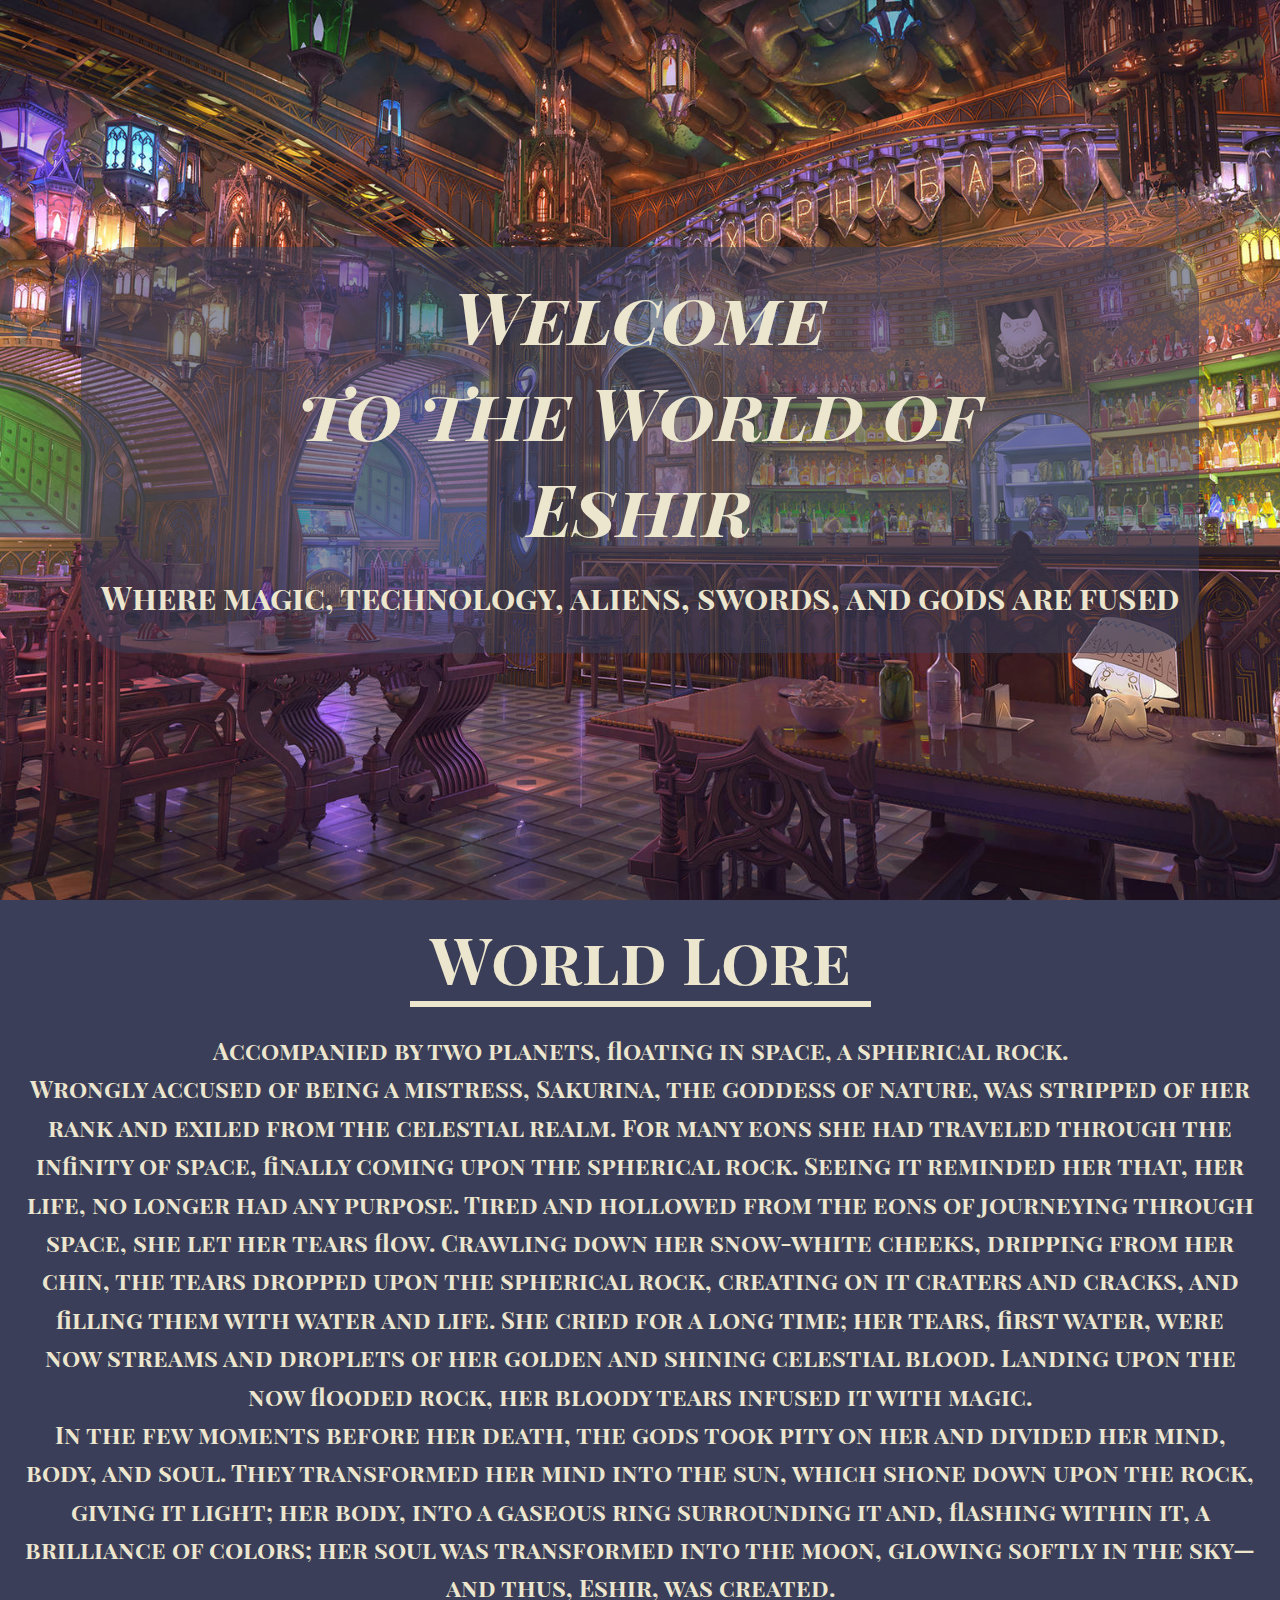
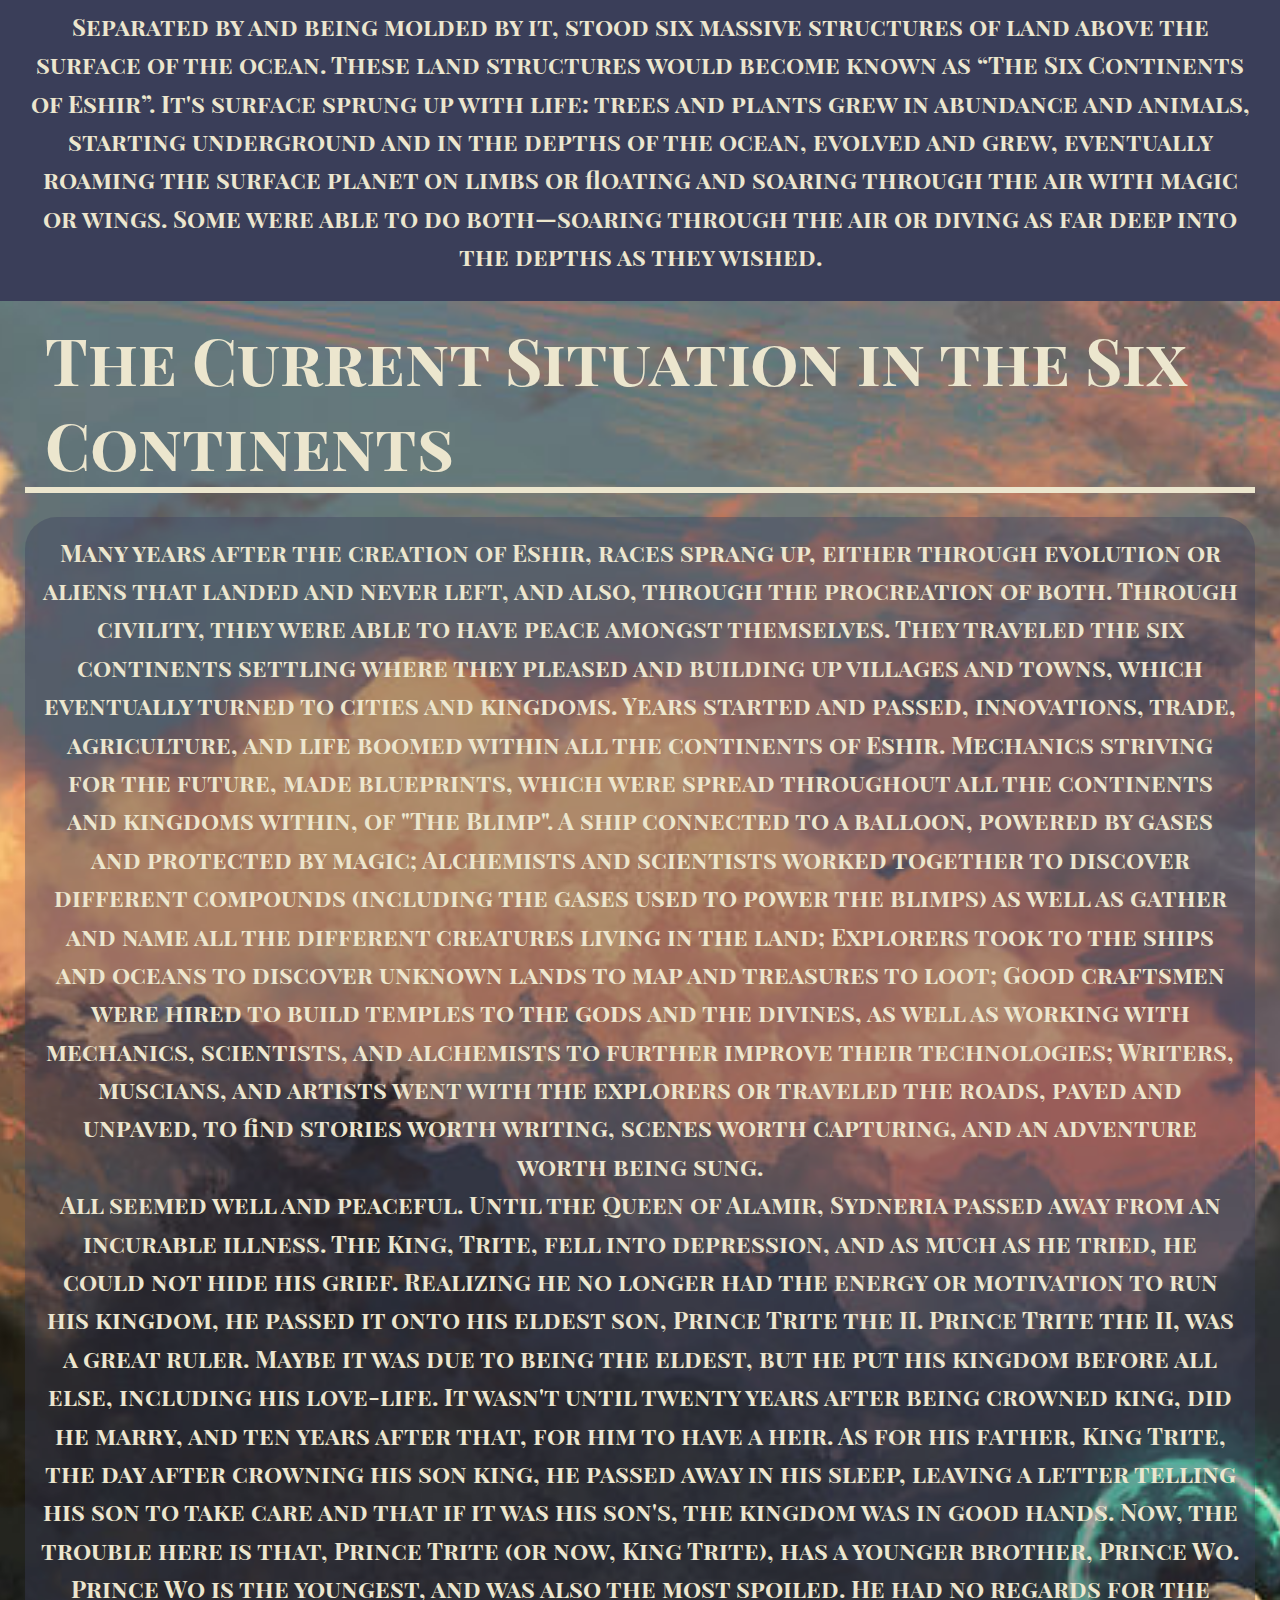
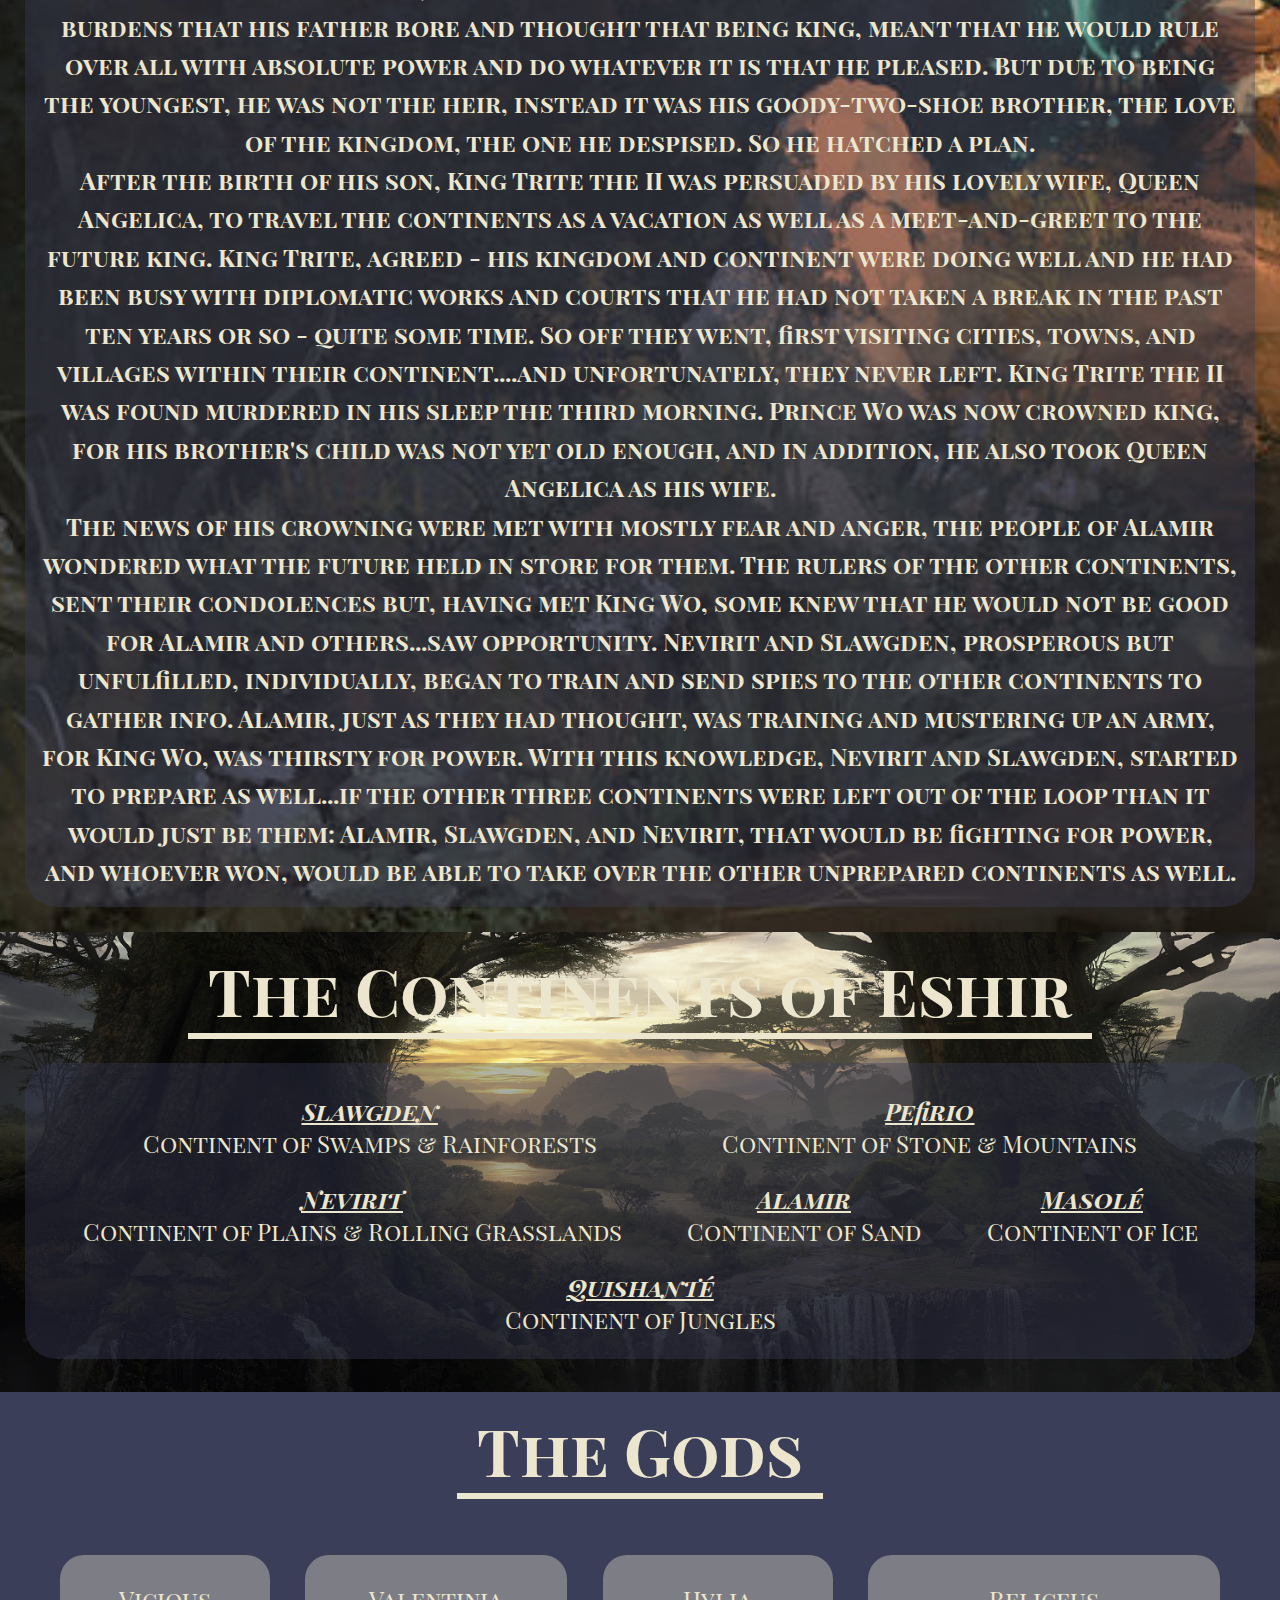
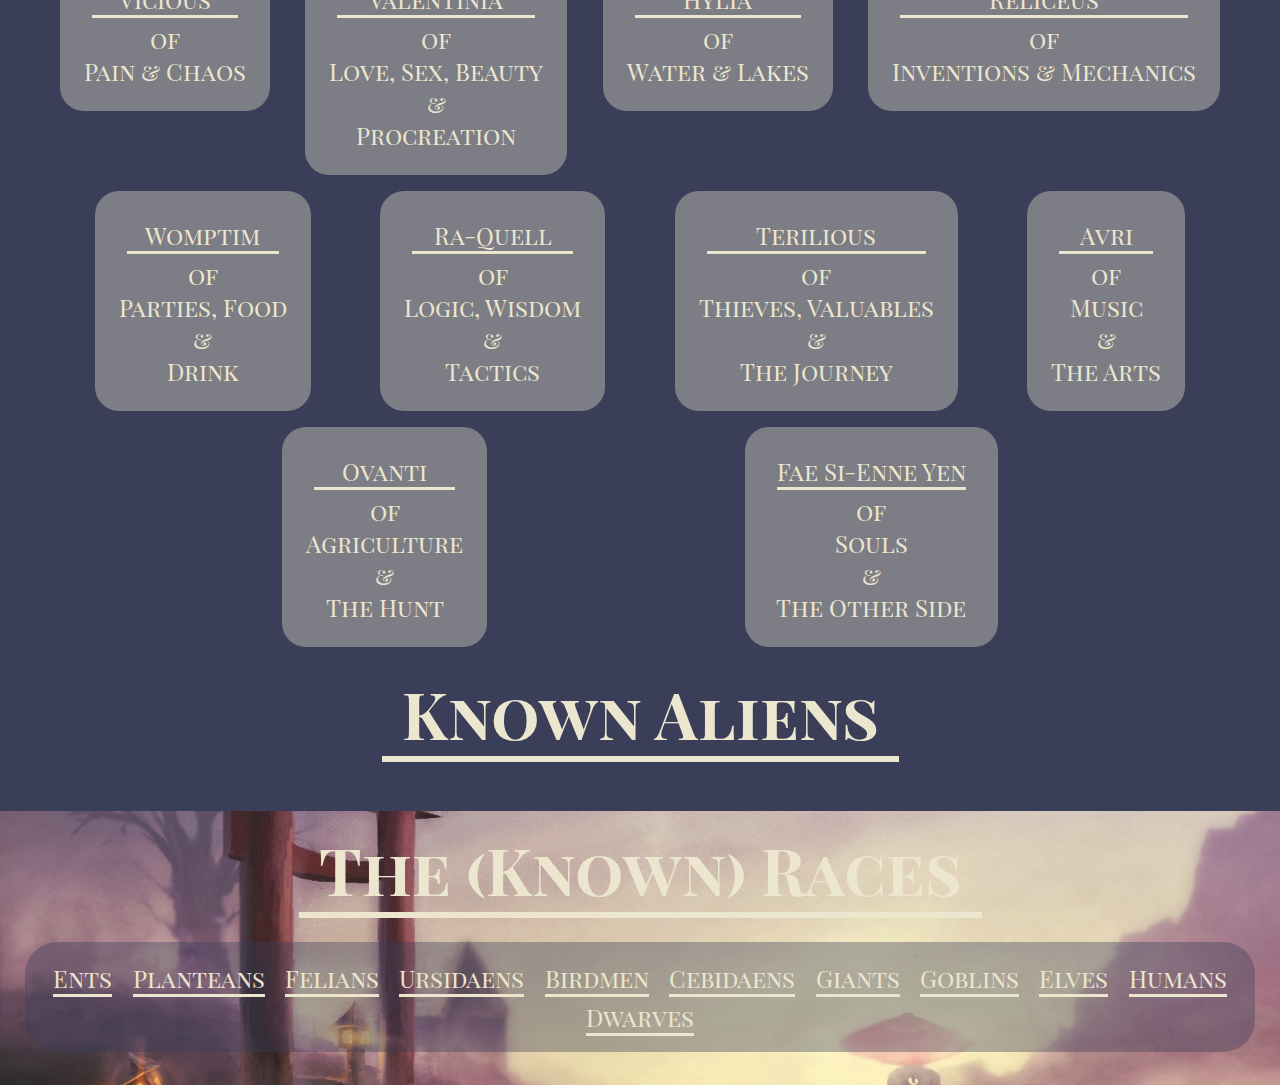
<file: index.html>
<!DOCTYPE html>
<html lang="en">
<head>
    <meta charset="UTF-8">
    <meta http-equiv="X-UA-Compatible" content="IE=edge">
    <meta name="viewport" content="width=device-width, initial-scale=1.0">
    <link rel="stylesheet" href="css/styles.css">
    <title>World of Eshir</title>
</head>
<body>
    <!--Intro-->
    <header id="intro">
        <div class="content-box">
            <h1 class="intro-header"><em>Welcome<br> to the World of<br>Eshir</em></h1>
            <p class="intro-text">Where magic, technology, aliens, swords, and gods are fused</p>
        </div>
    </header>
    
    <!--World Lore-->
    <section id="world-lore" class="section">
        <h1 class="world-lore-header">World Lore</h1>
        <p class="world-lore-text">Accompanied by two planets, floating in space, a spherical rock.</p>
        <p class="world-lore-text">Wrongly accused of being a mistress, Sakurina, the goddess of nature, was stripped of her rank and exiled from the celestial realm. For many eons she had traveled through the infinity of space, finally coming upon the spherical rock. Seeing it reminded her that, her life, no longer had any purpose. Tired and hollowed from the eons of journeying through space, she let her tears flow. Crawling down her snow-white cheeks, dripping from her chin, the tears dropped upon the spherical rock, creating on it craters and cracks, and filling them with water and life. She cried for a long time; her tears, first water, were now streams and droplets of her golden and shining celestial blood. Landing upon the now flooded rock, her bloody tears infused it with magic.</p>
        <p class="world-lore-text">In the few moments before her death, the gods took pity on her and divided her mind, body, and soul. They transformed her mind into the sun, which shone down upon the rock, giving it light; her body, into a gaseous ring surrounding it and, flashing within it, a brilliance of colors; her soul was transformed into the moon, glowing softly in the sky—and thus, Eshir, was created.</p>
        <p class="world-lore-text">Separated by and being molded by it, stood six massive structures of land above the surface of the ocean. These land structures would become known as “The Six Continents of Eshir”. It's surface sprung up with life: trees and plants grew in abundance and animals, starting underground and in the depths of the ocean, evolved and grew, eventually roaming the surface planet on limbs or floating and soaring through the air with magic or wings. Some were able to do both—soaring through the air or diving as far deep into the depths as they wished.
        </p>

    </section>
    
    <section id="filler-image-1"></section>

    <!--Current Lore/Plot-->
    <section id="plot" class="section">
        <h1 id="current-plot-header">The Current Situation in the Six Continents</h1>
        <div id="container-a">
            <p id="current-plot-text" class="make-smaller">Many years after the creation of Eshir, races sprang up, either through evolution or aliens that landed and never left, and also, through the procreation of both. Through civility, they were able to have peace amongst themselves. They traveled the six continents settling where they pleased and building up villages and towns, which eventually turned to cities and kingdoms. Years started and passed, innovations, trade, agriculture, and life boomed within all the continents of Eshir. Mechanics striving for the future, made blueprints, which were spread throughout all the continents and kingdoms within, of "The Blimp". A ship connected to a balloon, powered by gases and protected by magic; Alchemists and scientists worked together to discover different compounds (including the gases used to power the blimps) as well as gather and name all the different creatures living in the land; Explorers took to the ships and oceans to discover unknown lands to map and treasures to loot; Good craftsmen were hired to build temples to the gods and the divines, as well as working with mechanics, scientists, and alchemists to further improve their technologies; Writers, muscians, and artists went with the explorers or traveled the roads, paved and unpaved, to find stories worth writing, scenes worth capturing, and an adventure worth being sung.</p>
            <p id="current-plot-text" class="make-smaller">All seemed well and peaceful. Until the Queen of Alamir, Sydneria passed away from an incurable illness. The King, Trite, fell into depression, and as much as he tried, he could not hide his grief. Realizing he no longer had the energy or motivation to run his kingdom, he passed it onto his eldest son, Prince Trite the II. Prince Trite the II, was a great ruler. Maybe it was due to being the eldest, but he put his kingdom before all else, including his love-life. It wasn't until twenty years after being crowned king, did he marry, and ten years after that, for him to have a heir. As for his father, King Trite, the day after crowning his son king, he passed away in his sleep, leaving a letter telling his son to take care and that if it was his son's, the kingdom was in good hands. Now, the trouble here is that, Prince Trite (or now, King Trite), has a younger brother, Prince Wo. Prince Wo is the youngest, and was also the most spoiled. He had no regards for the burdens that his father bore and thought that being king, meant that he would rule over all with absolute power and do whatever it is that he pleased. But due to being the youngest, he was not the heir, instead it was his goody-two-shoe brother, the love of the kingdom, the one he despised. So he hatched a plan.<br> After the birth of his son, King Trite the II was persuaded by his lovely wife, Queen Angelica, to travel the continents as a vacation as well as a meet-and-greet to the future king. King Trite, agreed - his kingdom and continent were doing well and he had been busy with diplomatic works and courts that he had not taken a break in the past ten years or so - quite some time. So off they went, first visiting cities, towns, and villages within their continent....and unfortunately, they never left. King Trite the II was found murdered in his sleep the third morning. Prince Wo was now crowned king, for his brother's child was not yet old enough, and in addition, he also took Queen Angelica as his wife.</p>
            <p id="current-plot-text" class="make-smaller">The news of his crowning were met with mostly fear and anger, the people of Alamir wondered what the future held in store for them. The rulers of the other continents, sent their condolences but, having met King Wo, some knew that he would not be good for Alamir and others...saw opportunity. Nevirit and Slawgden, prosperous but unfulfilled, individually, began to train and send spies to the other continents to gather info. Alamir, just as they had thought, was training and mustering up an army, for King Wo, was thirsty for power. With this knowledge, Nevirit and Slawgden, started to prepare as well...if the other three continents were left out of the loop than it would just be them: Alamir, Slawgden, and Nevirit, that would be fighting for power, and whoever won, would be able to take over the other unprepared continents as well.</p>
        </div>
    </section>

    <!--Continents-->
    <section id="continents" class="section">
        <h1 id="continent-header">The Continents of Eshir</h1>
        <ul id="six-continents">
            <li><b><i><u><a class href="continents/slawgden.html">Slawgden</a></u></i></b><br>
            Continent of Swamps & Rainforests</li>
            <li><b><i><u><a href="continents/pefirio.html">Pefirio</a></u></i></b><br>
            Continent of Stone & Mountains</li>
            <li><b><i><u><a href="continents/nevirit.html">Nevirit</a></u></i></b><br>
            Continent of Plains & Rolling Grasslands</li>
            <li><b><i><u><a href="continents/alamir.html">Alamir</a></u></i></b><br>
            Continent of Sand</li>
            <li><b><i><u><a href="continents/masole.html">Masolé</a></u></i></b><br>
            Continent of Ice</li>
            <li><b><i><u><a href="continents/quishante.html">Quishanté</a></u></i></b><br>
            Continent of Jungles</li>
        </ul>
    </section>
    
    <!--Gods and Known Aliens-->
    <section id="gods-aliens" class="section">
        <h1 id="gods-header">The Gods</h1>
        <ul id="gods-list">
            <div class="card">
                <li>Vicious</li>
                <p id="vicious" class="god-content">of<br>Pain & Chaos</p>
            </div>
            <div class="card">
                <li>Valentinia</li>
                <p id="valentinia" class="god-content">of<br>Love, Sex, Beauty<br>&<br> Procreation</p>
            </div>
            <div class="card">
                <li>Hylia</li>
                <p id="hylia" class="god-content">of<br>Water & Lakes</p>
            </div>
            <div class="card">
                <li>Reliceus</li>
                <p id="reliceus" class="god-content">of<br>Inventions & Mechanics</p>
            </div>
            <div class="card">
                <li>Womptim</li>
                <p id="womptim" class="god-content">of<br>Parties, Food<br>&<br>Drink</p>
            </div>
            <div class="card">
                <li>Ra-Quell</li>
                <p id="raquell" class="god-content">of<br>Logic, Wisdom<br>&<br>Tactics</p>
            </div>
            <div class="card">
                <li>Terilious</li>
                <p id="terilious" class="god-content">of<br>Thieves, Valuables<br>&<br>The Journey</p>
            </div>
            <div class="card">
                <li>Avri</li>
                <p id="avri" class="god-content">of<br>Music<br>&<br>The Arts</p>
            </div>
            <div class="card">
                <li>Ovanti</li>
                <p id="ovanti" class="god-content">of<br>Agriculture<br>&<br>The Hunt</p>
            </div>
            <div class="card">
                <li>Fae Si-Enne Yen</li>
                <p id="fae-si" class="god-content">of<br>Souls<br>&<br>The Other Side</p>
            </div>
        </ul>
        <h1 id="known-aliens-header">Known Aliens</h1>
        <ul id="aliens-list">

        </ul>
    </section>
    
    <!--Races-->
    <section id="races" class="section">
        <h1 id="races-header">The (Known) Races</h1>
        <ul id="races-list">
            <li>Ents</li>
            <li>Planteans</li>
            <li>Felians</li>
            <li>Ursidaens</li>
            <li>Birdmen</li>
            <li>Cebidaens</li>
            <li>Giants</li>
            <li>Goblins</li>
            <li>Elves</li>
            <li>Humans</li>
            <li>Dwarves</li>

        </ul>
    </section>
    
    <!--Misc-->

</body>
</html>
</file>
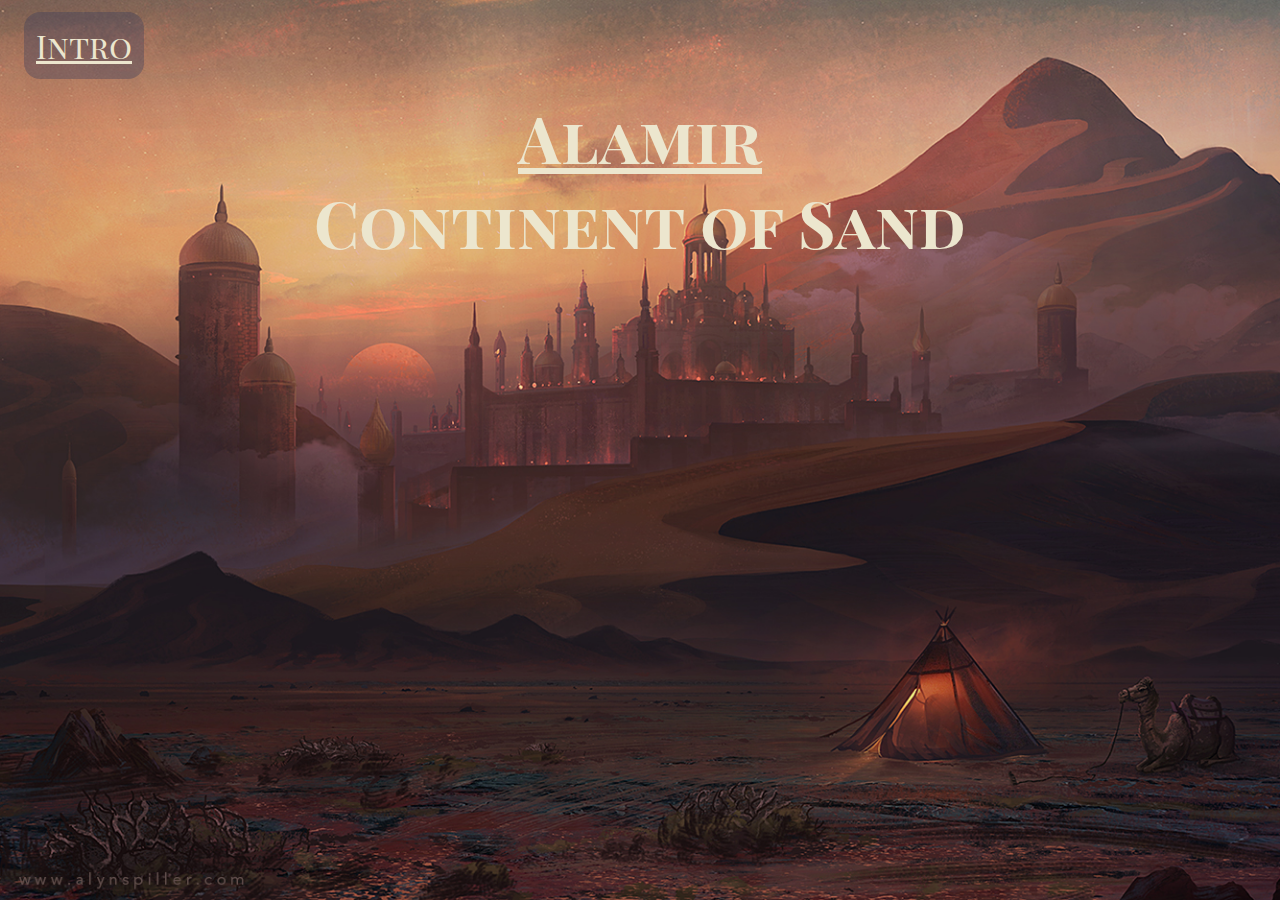
<file: continents/alamir.html>
<!DOCTYPE html>
<html lang="en">
<head>
    <meta charset="UTF-8">
    <meta http-equiv="X-UA-Compatible" content="IE=edge">
    <meta name="viewport" content="width=device-width, initial-scale=1.0">
    <link rel="stylesheet" href="../css/styles.css">
    <title>World of Eshir: Alamir</title>
</head>
<body>
    <section id="alamir" class="section">
        <span id="intro-button"><a href="../index.html">Intro</a></span>
        <div id="alamir-container">
            <h1 id="alamir-header"><u>Alamir</u><br>
            Continent of Sand</h1>
        </div>
    </section>
</body>
</html>
</file>
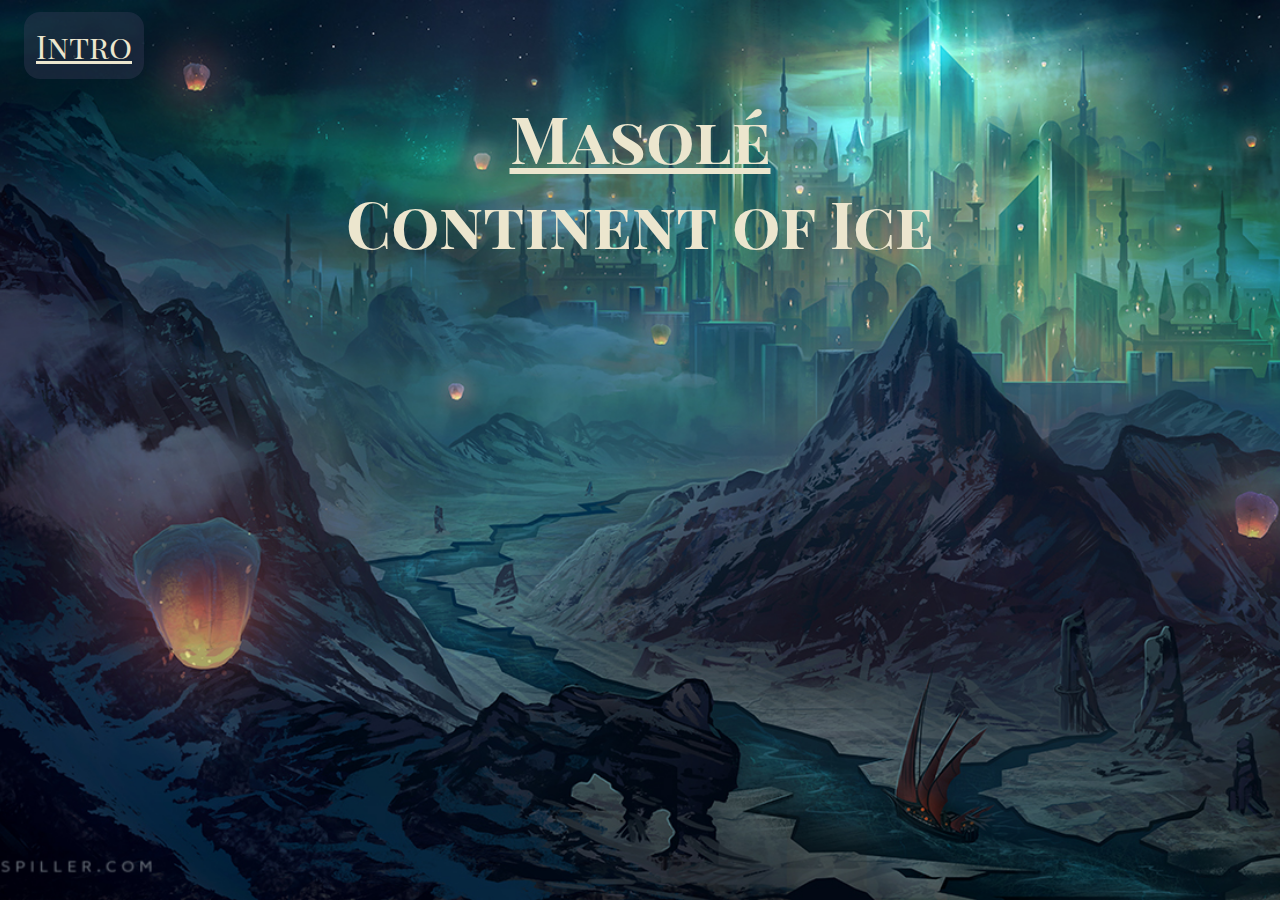
<file: continents/masole.html>
<!DOCTYPE html>
<html lang="en">
<head>
    <meta charset="UTF-8">
    <meta http-equiv="X-UA-Compatible" content="IE=edge">
    <meta name="viewport" content="width=device-width, initial-scale=1.0">
    <link rel="stylesheet" href="../css/styles.css">
    <title>World of Eshir: Masolé</title>
</head>
<body>
    <section id="masole" class="section">
        <span id="intro-button"><a href="../index.html">Intro</a></span>
        <div id="mas-container">
            <h1 id="mas-header"><u>Masolé</u><br>
            Continent of Ice</h1>
        </div>
    </section>
</body>
</html>
</file>
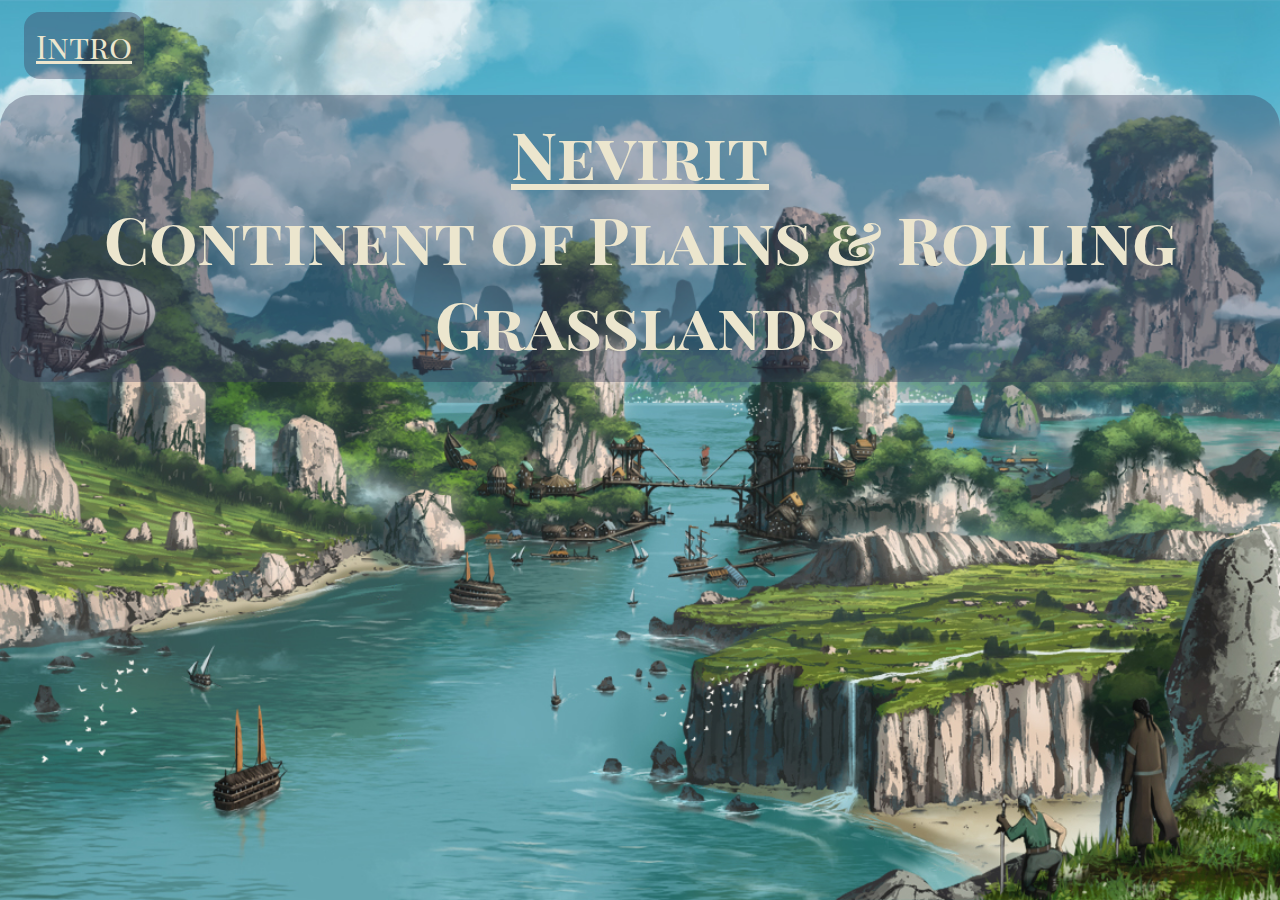
<file: continents/nevirit.html>
<!DOCTYPE html>
<html lang="en">
<head>
    <meta charset="UTF-8">
    <meta http-equiv="X-UA-Compatible" content="IE=edge">
    <meta name="viewport" content="width=device-width, initial-scale=1.0">
    <link rel="stylesheet" href="../css/styles.css">
    <title>World of Eshir: Nevirit</title>
</head>
<body>
    <section id="nevirit" class="section">
        <span id="intro-button"><a href="../index.html">Intro</a></span>
        <div id="nev-container">
            <h1 id="nev-header"><u>Nevirit</u><br>
            Continent of Plains & Rolling Grasslands</h1>
        </div>
    </section>
</body>
</html>
</file>
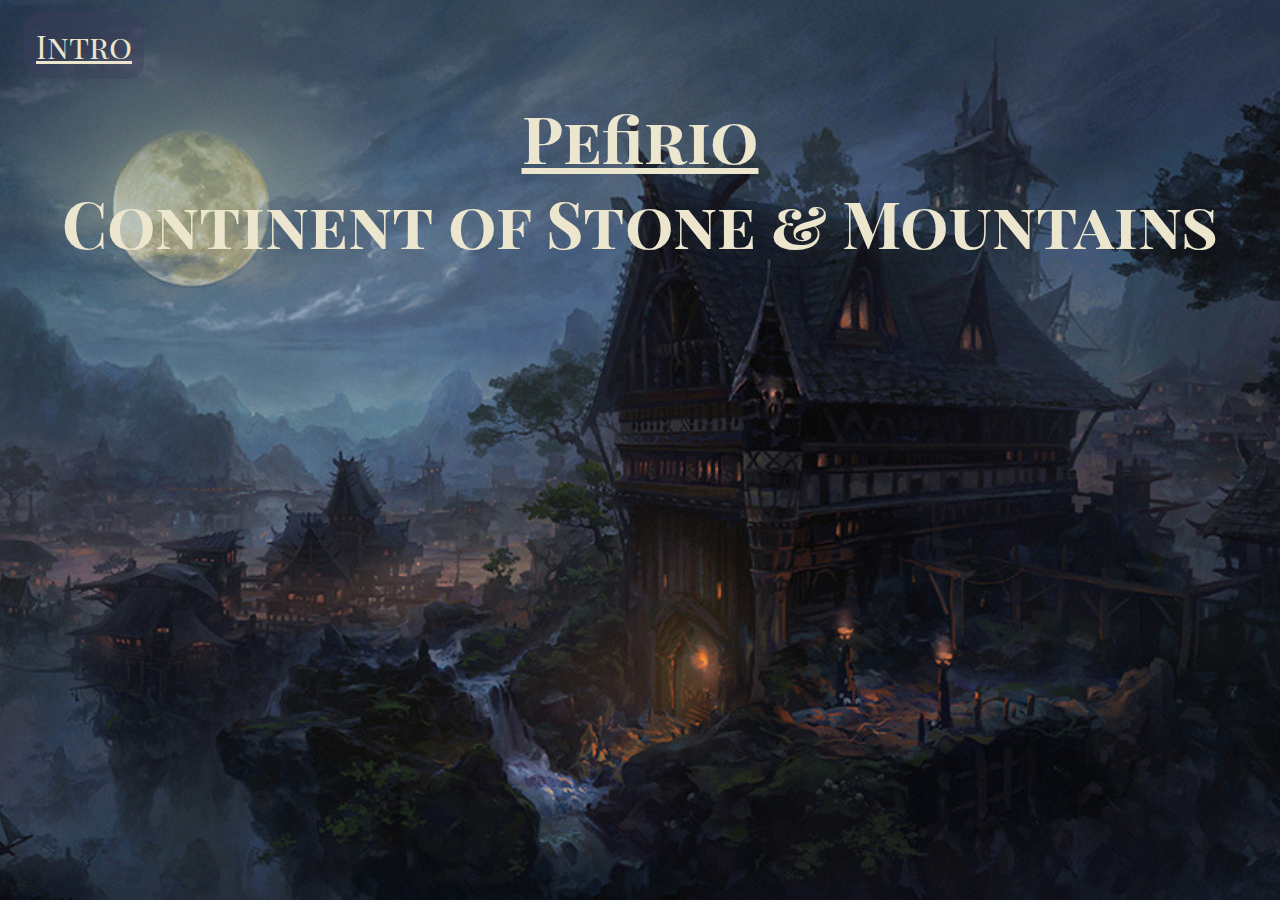
<file: continents/pefirio.html>
<!DOCTYPE html>
<html lang="en">
<head>
    <meta charset="UTF-8">
    <meta http-equiv="X-UA-Compatible" content="IE=edge">
    <meta name="viewport" content="width=device-width, initial-scale=1.0">
    <link rel="stylesheet" href="../css/styles.css">
    <title>World of Eshir: Pefirio</title>
</head>
<body>
    <section id="pefirio" class="section">
        <span id="intro-button"><a href="../index.html">Intro</a></span>
        <div id="pef-container">
            <h1 id="pef-header"><u>Pefirio</u><br>
            Continent of Stone & Mountains</h1>
        </div>
    </section>
</body>
</html>
</file>
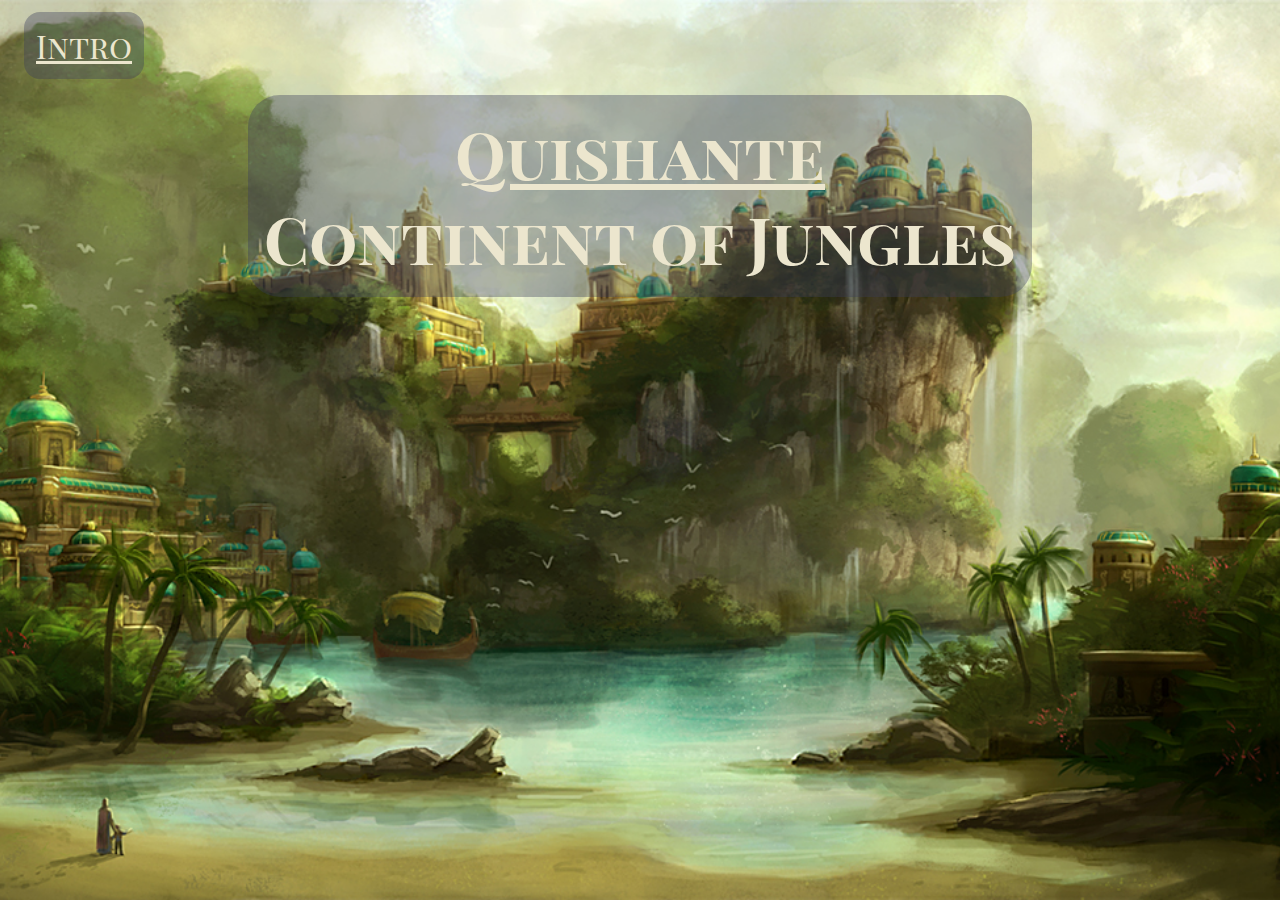
<file: continents/quishante.html>
<!DOCTYPE html>
<html lang="en">
<head>
    <meta charset="UTF-8">
    <meta http-equiv="X-UA-Compatible" content="IE=edge">
    <meta name="viewport" content="width=device-width, initial-scale=1.0">
    <link rel="stylesheet" href="../css/styles.css">
    <title>World of Eshir: Quishanté</title>
</head>
<body>
    <section id="quishante" class="section">
        <span id="intro-button"><a href="../index.html">Intro</a></span>
        <div id="quish-container">
            <h1 id="quish-header"><u>Quishante</u><br>
            Continent of Jungles</h1>
        </div>
    </section>
</body>
</html>
</file>
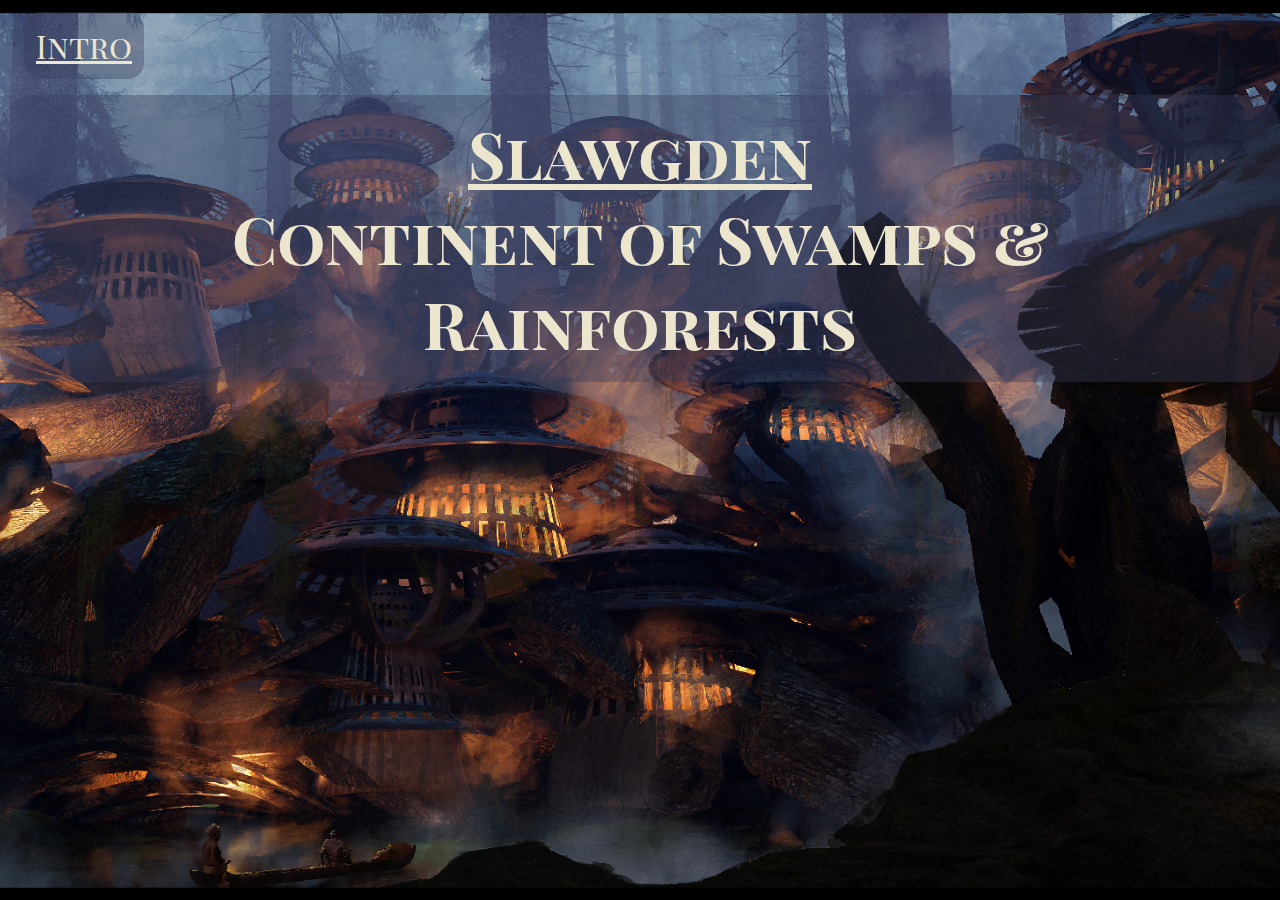
<file: continents/slawgden.html>
<!DOCTYPE html>
<html lang="en">
<head>
    <meta charset="UTF-8">
    <meta http-equiv="X-UA-Compatible" content="IE=edge">
    <meta name="viewport" content="width=device-width, initial-scale=1.0">
    <link rel="stylesheet" href="../css/styles.css">
    <title>World of Eshir: Slawgden</title>
</head>
<body>
    <section id="slawgden" class="section">
        <span id="intro-button"><a href="../index.html">Intro</a></span>
        <div id="slawg-container">
            <h1 id="slawg-header"><u>Slawgden</u><br>
                Continent of Swamps & Rainforests
            </h1>
            <p class="" id="slawg-content"></p>
            <p class="" id="slawg-content"></p>
        </div>
    </section>
</body>
</html>
</file>
<file: css/styles.css>
@import url('https://fonts.googleapis.com/css2?family=Playfair+Display+SC:ital,wght@0,400;0,700;1,400;1,700;1,900&display=swap');

* {
    margin: 0;
    padding: 0;
}

body {
    font-family: 'Playfair Display SC', serif;
}

filler-image-1 {
    background-image: url(../img/port-city-4.jpg);
    background-size: cover;
    background-position: center;
    height: 100vh;
}

#intro-button {
    font-size: 32px;
    padding: 8px;
    display: inline-block;
    margin: 12px 24px 16px;
    background-color: #3a3e5960;
    border-radius: 16px;
    padding: 12px;
}

a {
    color: #ece6ce;
}

/*Intro*/

#intro {
    background-image: url("../img/ultima_bar_by_arsenixc_dd0q64k-fullview.jpg");
    background-position: center;
    background-size: cover;
    height: 100vh;
    display: flex;
    flex-direction: column;
    justify-content: center;
    align-items: center;
    text-align: center;
    color: #ece6ce;
}

.content-box {
    width: fit-content;
    background-color: #3a3e5990;
    border-radius: 3rem;
}

.intro-header {
    padding: 20px;
    font-size: 72px;
}

.intro-text {
    padding: 0 20px 35px 20px;
    font-size: 32px;
    font-weight: bold;
}

/*World Lore*/

#world-lore {
    height: fit-content;
    padding: 16px 25px 25px 25px;
    display: flex;
    flex-direction: column;
    align-items: center;
    background-color: #3a3e59;
}

.world-lore-header {
    border-bottom: 6px #ece6ce solid;
    margin-bottom: 24px;
    padding: 0px 20px 0px 20px;
    color: #ece6ce;
    font-size: 64px;
}

#world-lore .world-lore-text {
    text-align: center;
    color: #ece6ce;
    font-size: 24px;
    font-weight: 600;
    line-height: 1.6;
}

/*Current Lore*/

#plot {
    background-image: url(../img/solitude_by_huussii_dacz0o0-fullview.jpg);
    background-position: center;
    background-size: cover;
    height: fit-content;
    padding: 16px 25px 25px 25px;
    display: flex;
    flex-direction: column;
    align-items: center;
}

#current-plot-header {
    border-bottom: 6px #ece6ce solid;
    margin-bottom: 24px;
    padding: 0px 20px 0px 20px;
    color: #ece6ce;
    font-size: 64px;
}

#container-a {
    background-color: #3a3e5960;
    border-radius: 2rem;
    padding: 16px;
}

#current-plot-text {
    text-align: center;
    color: #ece6ce;
    font-size: 24px;
    font-weight: 600;
    line-height: 1.6;
}

/*Continents*/
#continents {
    background-image: url(../img/village-under-trees.jpeg);
    background-position: center;
    background-size: cover;
    height: fit-content;
    padding: 16px 25px 25px 25px;
    display: flex;
    flex-direction: column;
    flex-wrap: wrap;
    align-items: center;
}

#continent-header {
    border-bottom: 6px #ece6ce solid;
    margin-bottom: 24px;
    padding: 0px 20px 0px 20px;
    color: #ece6ce;
    font-size: 64px;
}

#six-continents {
    display: flex;
    flex-direction: row;
    justify-content: space-evenly;
    flex-wrap: wrap;
    width: vw;
    padding: 16px;
    margin-bottom: 8px;
    list-style: none;
    color: #ece6ce;
    font-size: 24px;
    background-color: #3a3e5960;
    border-radius: 2rem;
}

#six-continents li {
    margin: 16px 24px 8px;
    text-align: center;
}

/*! Different Continents !*/

/*Slawgden*/
#slawgden {
    background-image: url("../img/illuminated-ville-slawgden.jpg");
    background-position: center;
    background-size: cover;
    height: 100vh;
    color: #ece6ce;
}

#slawg-container {
    display: flex;
    justify-content: center;
    text-align: center;
}

#slawg-header {
    font-size: 64px;
    color: #ece6ce;
    background-color: #3a3e5960;
    border-radius: 2rem;
    padding: 16px;
}

/*Quishante*/
#quishante {
    background-image: url("../img/jungle-city-3.jpg");
    background-position: center;
    background-size: cover;
    height: 100vh;
    color: #ece6ce;
}

#quish-container {
    display: flex;
    justify-content: center;
    text-align: center;
    
}

#quish-header {
    font-size: 64px;
    color: #ece6ce;
    background-color: #3a3e5960;
    border-radius: 2rem;
    padding: 16px;
}

/*Masolé*/
#masole {
    background-image: url("../img/the-northern-kingdom.jpg");
    background-position: center;
    background-size: cover;
    height: 100vh;
    color: #ece6ce;
}

#mas-container {
    display: flex;
    justify-content: center;
    text-align: center;
}

#mas-header {
    font-size: 64px;
    color: #ece6ce;
}

/*Nevirit*/
#nevirit {
    background-image: url("../img/plains-2.jpg");
    background-position: center;
    background-size: cover;
    height: 100vh;
    color: #ece6ce;
}

#nev-container {
    display: flex;
    justify-content: center;
    text-align: center;
}

#nev-header {
    font-size: 64px;
    color: #ece6ce;
    background-color: #3a3e5960;
    border-radius: 2rem;
    padding: 16px;
}

/*Pefirio*/
#pefirio {
    background-image: url("../img/dark-mountain-landscape.jpeg");
    background-position: center;
    background-size: cover;
    height: 100vh;
    color: #ece6ce;
}

#pef-container {
    display: flex;
    justify-content: center;
    text-align: center;
}

#pef-header {
    font-size: 64px;
    color: #ece6ce;
}

/*Alamir*/
#alamir {
    background-image: url("../img/desert-1.jpg");
    background-position: center;
    background-size: cover;
    height: 100vh;
    color: #ece6ce;
}

#alamir-container {
    display: flex;
    justify-content: center;
    text-align: center;
}

#alamir-header {
    font-size: 64px;
    color: #ece6ce;
}

/*Gods and Aliens*/

#gods-aliens {
    padding: 16px 25px 25px 25px;
    background-color: #3a3e59;
    display: flex;
    flex-direction: column;
    flex-wrap: wrap;
    align-items: center;
}

#gods-header {
    border-bottom: 6px #ece6ce solid;
    margin-bottom: 24px;
    padding: 0px 20px 0px 20px;
    color: #ece6ce;
    font-size: 64px;
}

#gods-list {
    display: flex;
    flex-direction: row;
    justify-content: space-evenly;
    flex-wrap: wrap;
    width: ;
    padding: 16px;
    margin-bottom: 8px;
    list-style: none;
    color: #ece6ce;
    font-size: 24px;
    text-align: center;
}

#gods-list li {
    margin: 4px 8px 0px;
    border-bottom: 3px solid #ece6ce;
}

.god-content {
    margin-top: 5px;
}

#known-aliens-header {
    border-bottom: 6px #ece6ce solid;
    margin-bottom: 24px;
    padding: 0px 20px 0px 20px;
    color: #ece6ce;
    font-size: 64px;
}

/*Cards*/
.card {
    height: fit-content;
    margin: 16px 16px 0;
    padding: 24px;
    text-align: center;
    background-color: #ece6ce60;
    border-radius: 24px;
}

/*Races*/

#races {
    background-image: url(../img/Samurai\ Champloo\ 7.jpg);
    background-position: center;
    background-size: cover;
    height: fit-content;
    padding: 16px 25px 25px 25px;
    display: flex;
    flex-direction: column;
    flex-wrap: wrap;
    align-items: center;
}

#races-header {
    border-bottom: 6px #ece6ce solid;
    margin-bottom: 24px;
    padding: 0px 20px 0px 20px;
    color: #ece6ce;
    font-size: 64px;
}

#races-list {
    display: flex;
    flex-direction: row;
    justify-content: space-evenly;
    flex-wrap: wrap;
    width: ;
    padding: 16px;
    margin-bottom: 8px;
    list-style: none;
    color: #ece6ce;
    font-size: 24px;
    background-color: #3a3e5960;
    border-radius: 2rem;
    padding: 16px;
}

#races-list li {
    margin: 4px 8px 0px;
    border-bottom: 3px solid #ece6ce;
}



/*Responsive Web*/
@media screen and (max-width: 580px) {
    .make-smaller {
        width: 100%;
    }
   #current-plot-text .make-smaller, #services .make-smaller-p {
        width: 100%;
   }

   #continent-header {
    border-bottom: 6px #3a3e59 solid;
    color: #3a3e59;
   }
}
</file>
